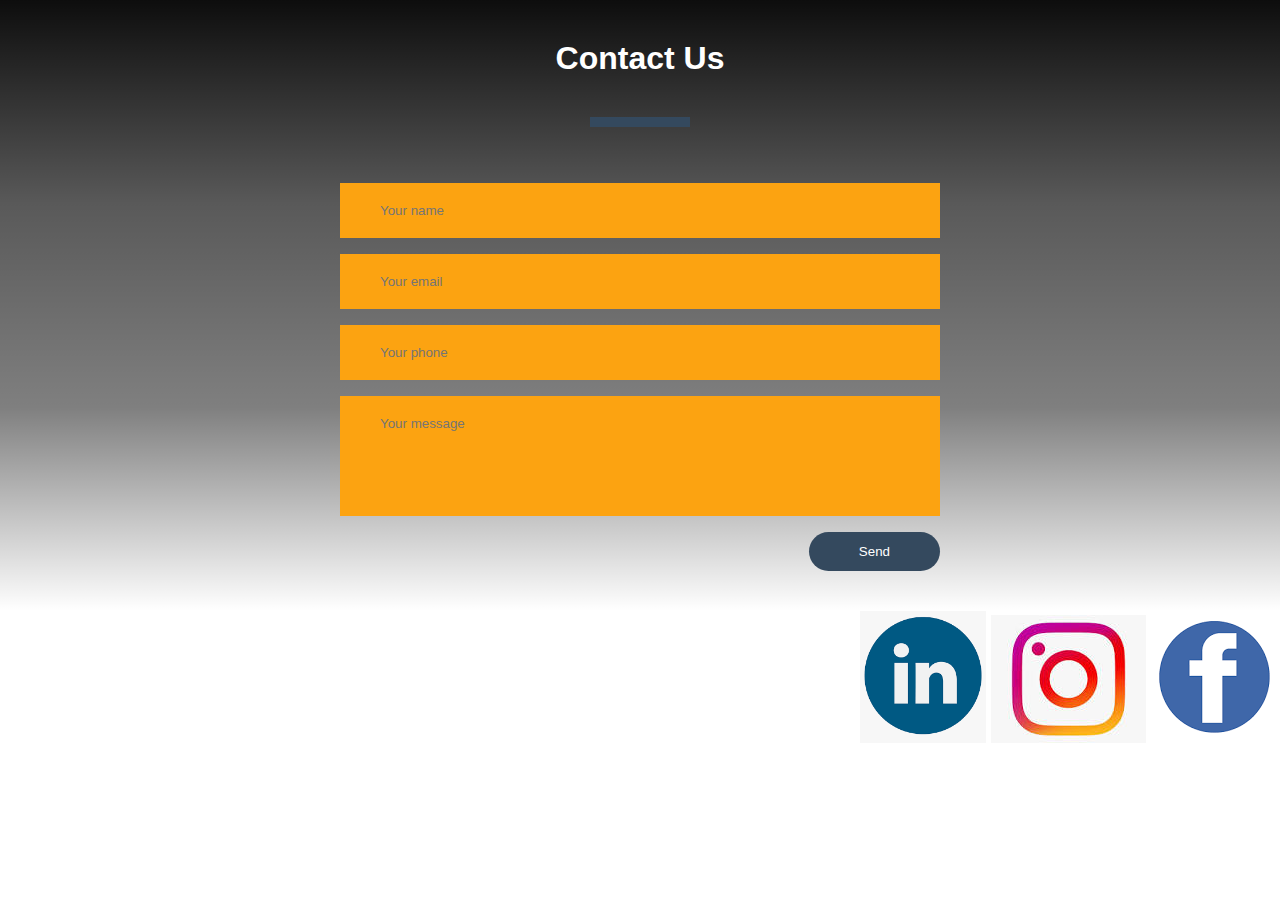
<file: Contact/index.html>
<!DOCTYPE html>
<html lang="en" dir="ltr">
  <head>
    <meta charset="utf-8" />
    <title></title>
    <link rel="stylesheet" href="style.css" />
    <meta name="viewport" content="width=device-width, initial-scale=1" />
  </head>
  <body>
    <div class="contact-section">
      <h1>
        <a href="../index.html" style="text-decoration: none; color: #fff"
          >Contact Us
        </a>
      </h1>
      <div class="border"></div>
      <form class="contact-form" action="index.html" method="post">
        <input type="text" class="contact-form-text" placeholder="Your name" />
        <input
          type="email"
          class="contact-form-text"
          placeholder="Your email"
        />
        <input type="text" class="contact-form-text" placeholder="Your phone" />
        <textarea
          class="contact-form-text"
          placeholder="Your message"
        ></textarea>
        <input type="submit" class="contact-form-btn" value="Send" />
      </form>
    </div>

    <footer>
      <div class="last-footer">
        <img src="../Home/img/download (1).png" style="height: 132px" alt="" />
        <img src="../Home/img/download.jpg" alt="" />
        <img src="../Home/img/download.png" alt="" />
      </div>
    </footer>
  </body>
</html>
</file>
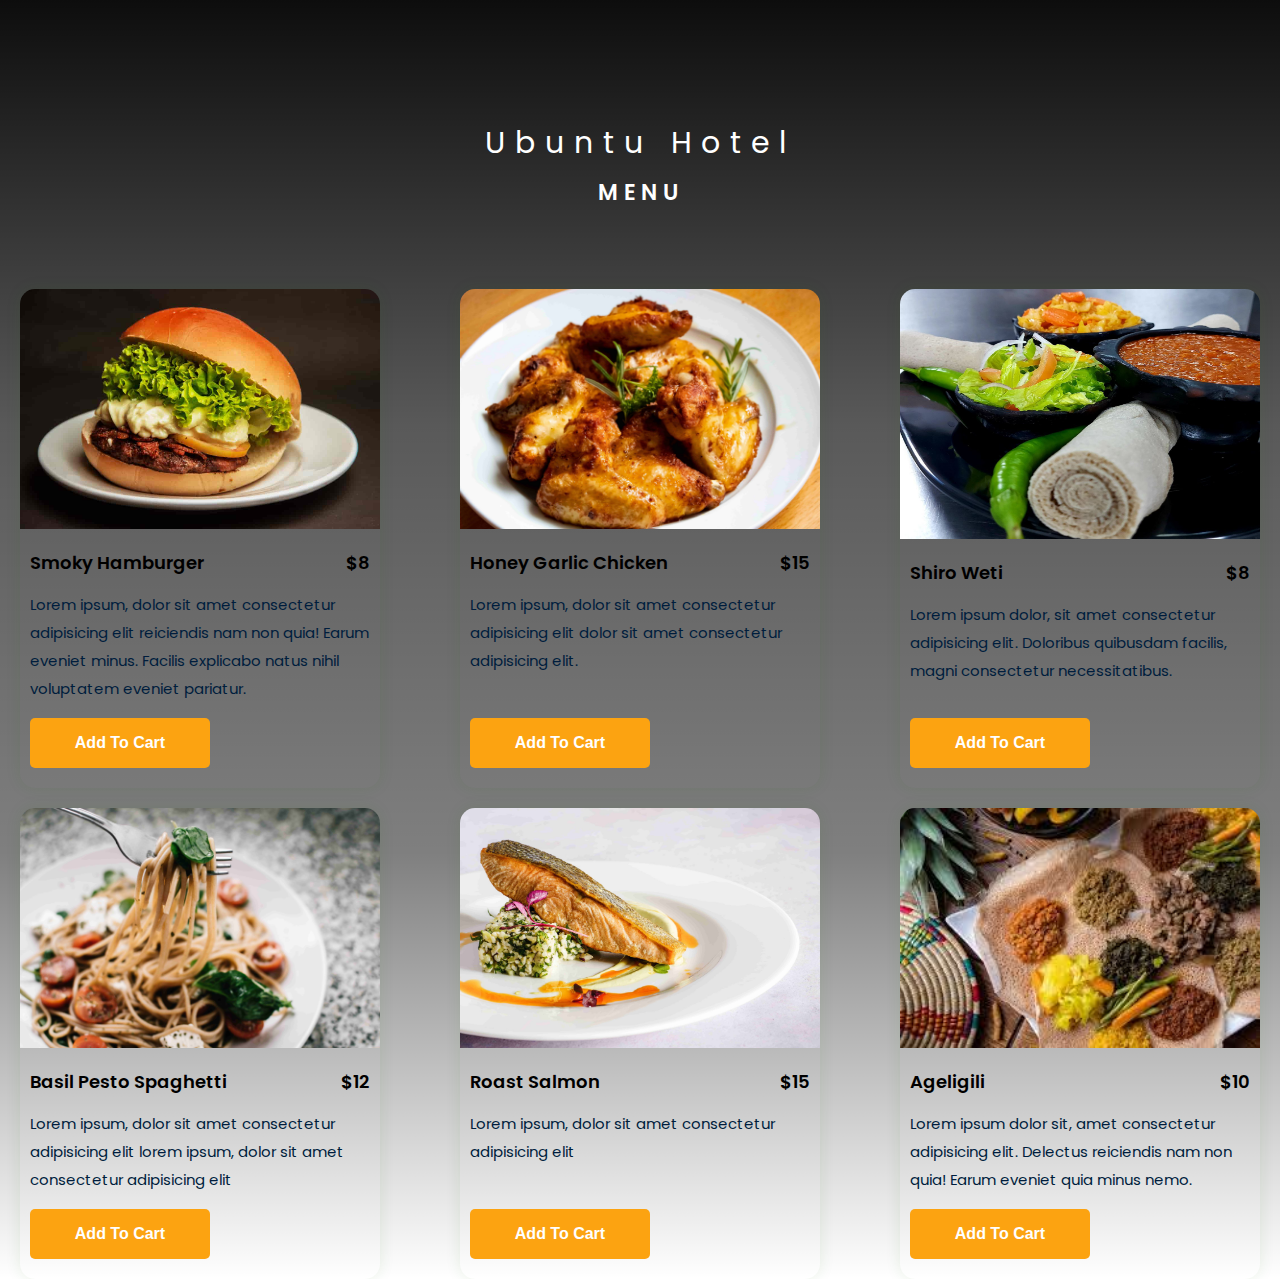
<file: food/index.html>
<!DOCTYPE html>
<html>
  <head>
    <title></title>
    <!--Google Font-->
    <link
      href="https://fonts.googleapis.com/css2?family=Poppins:wght@400;600&display=swap"
      rel="stylesheet"
    />
    <!--Stylesheet-->
    <link rel="stylesheet" href="style.css" />
  </head>
  <body>
    <div class="menu">
      <div class="heading">
        <h1>
          <a href="../index.html" style="text-decoration: none; color: #fff"
            >Ubuntu Hotel</a
          >
        </h1>
        <h3>MENU</h3>
      </div>
      <div class="food-items">
        <img src="burger.jpg" />
        <div class="details">
          <div class="details-sub">
            <h5>Smoky Hamburger</h5>
            <h5 class="price">$8</h5>
          </div>
          <p>
            Lorem ipsum, dolor sit amet consectetur adipisicing elit reiciendis
            nam non quia! Earum eveniet minus. Facilis explicabo natus nihil
            voluptatem eveniet pariatur.
          </p>
          <button>Add To Cart</button>
        </div>
      </div>

      <div class="food-items">
        <img src="chicken.jpeg" />
        <div class="details">
          <div class="details-sub">
            <h5>Honey Garlic Chicken</h5>
            <h5 class="price">$15</h5>
          </div>
          <p>
            Lorem ipsum, dolor sit amet consectetur adipisicing elit dolor sit
            amet consectetur adipisicing elit.
          </p>
          <button>Add To Cart</button>
        </div>
      </div>

      <div class="food-items">
        <img src="two.jpg" style="height: 250px;" / >
        <div class="details">
          <div class="details-sub">
            <h5>Shiro Weti</h5>
            <h5 class="price">$8</h5>
          </div>
          <p>
            Lorem ipsum dolor, sit amet consectetur adipisicing elit. Doloribus
            quibusdam facilis, magni consectetur necessitatibus.
          </p>
          <button>Add To Cart</button>
        </div>
      </div>

      <div class="food-items">
        <img src="Spaghetti.jpeg" />
        <div class="details">
          <div class="details-sub">
            <h5>Basil Pesto Spaghetti</h5>
            <h5 class="price">$12</h5>
          </div>
          <p>
            Lorem ipsum, dolor sit amet consectetur adipisicing elit lorem
            ipsum, dolor sit amet consectetur adipisicing elit
          </p>
          <button>Add To Cart</button>
        </div>
      </div>

      <div class="food-items">
        <img src="salmon.jpeg" />
        <div class="details">
          <div class="details-sub">
            <h5>Roast Salmon</h5>
            <h5 class="price">$15</h5>
          </div>
          <p>Lorem ipsum, dolor sit amet consectetur adipisicing elit</p>
          <button>Add To Cart</button>
        </div>
      </div>

      <div class="food-items">
        <img src="download (1).jpg" />
        <div class="details">
          <div class="details-sub">
            <h5>Ageligili</h5>
            <h5 class="price">$10</h5>
          </div>
          <p>
            Lorem ipsum dolor sit, amet consectetur adipisicing elit. Delectus
            reiciendis nam non quia! Earum eveniet quia minus nemo.
          </p>
          <button>Add To Cart</button>
        </div>
      </div>
    </div>
  </body>
</html>
</file>
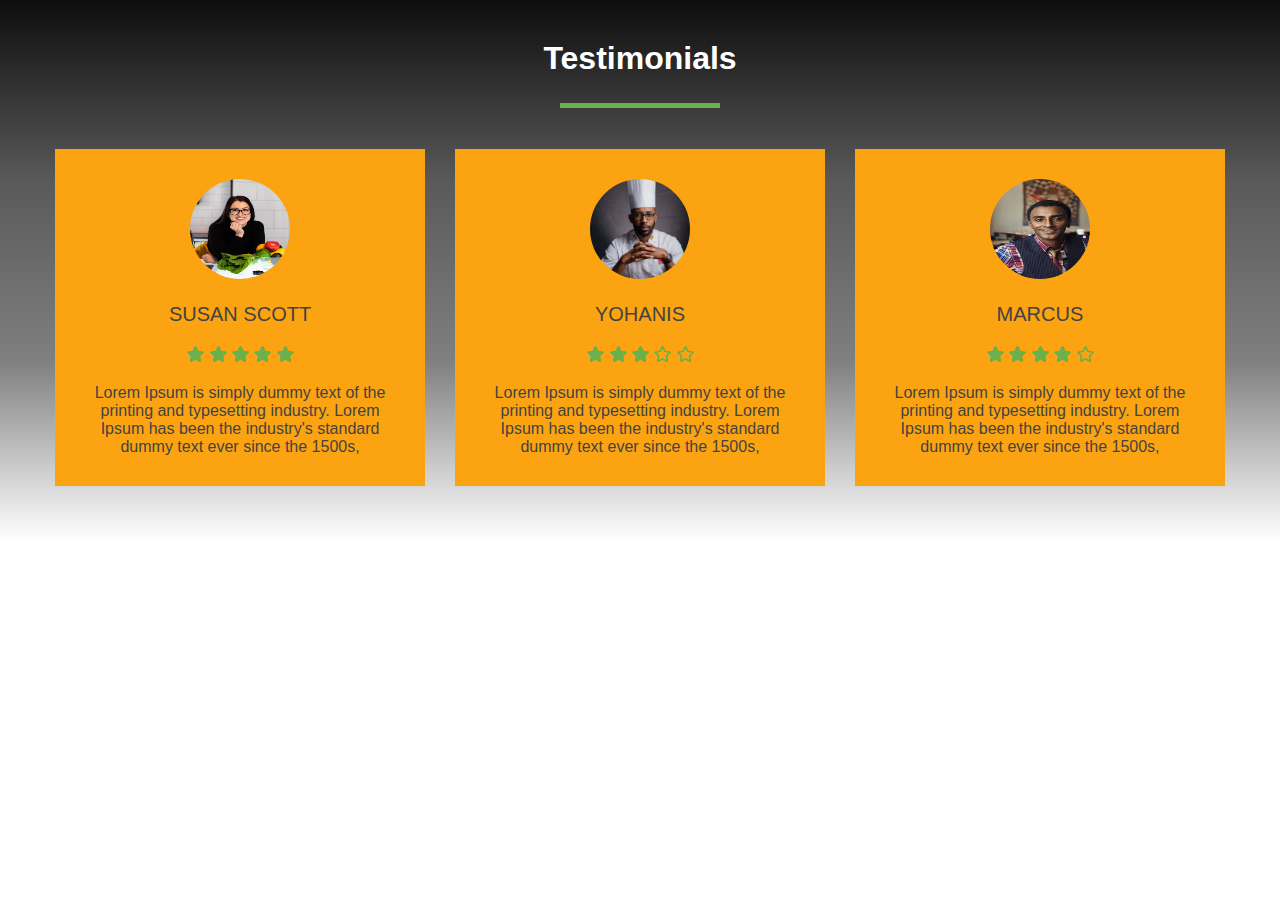
<file: testimonial/index.html>
<!DOCTYPE html>
<html lang="en" dir="ltr">
  <head>
    <meta charset="utf-8">
    <title></title>
    <link rel="stylesheet" href="style.css">
    <meta name="viewport" content="width=device-width, initial-scale=1">
    <link rel="stylesheet" href="https://use.fontawesome.com/releases/v5.5.0/css/all.css">
  <body>

    <div class="testimonials">
      <div class="inner">
        <h1><a href="../index.html" style="text-decoration: none; color:#fff">Testimonials</a></h1>
        <div class="border"><a href="index.html"></a></div>

        <div class="row">
          <div class="col">
            <div class="testimonial">
              <img src="p1.jpg" alt="">
              <div class="name">Susan Scott</div>
              <div class="stars">
                <i class="fas fa-star"></i>
                <i class="fas fa-star"></i>
                <i class="fas fa-star"></i>
                <i class="fas fa-star"></i>
                <i class="fas fa-star"></i>
              </div>

              <p>
                Lorem Ipsum is simply dummy text of the printing and typesetting industry. Lorem Ipsum has been the industry's standard dummy text ever since the 1500s,
              </p>
            </div>
          </div>

          <div class="col">
            <div class="testimonial">
              <img src="p2.jpg" alt="">
              <div class="name">Yohanis</div>
              <div class="stars">
                <i class="fas fa-star"></i>
                <i class="fas fa-star"></i>
                <i class="fas fa-star"></i>
                <i class="far fa-star"></i>
                <i class="far fa-star"></i>
              </div>

              <p>
                Lorem Ipsum is simply dummy text of the printing and typesetting industry. Lorem Ipsum has been the industry's standard dummy text ever since the 1500s,
              </p>
            </div>
          </div>

          <div class="col">
            <div class="testimonial">
              <img src="p3.jpg" alt="">
              <div class="name">Marcus</div>
              <div class="stars">
                <i class="fas fa-star"></i>
                <i class="fas fa-star"></i>
                <i class="fas fa-star"></i>
                <i class="fas fa-star"></i>
                <i class="far fa-star"></i>
              </div>

              <p>
                Lorem Ipsum is simply dummy text of the printing and typesetting industry. Lorem Ipsum has been the industry's standard dummy text ever since the 1500s,
              </p>
            </div>
          </div>
        </div>
      </div>
    </div>

  </body>
</html>
</file>
<file: Contact/style.css>
*{
  margin: 0;
  padding: 0;
  font-family: "montserrat",sans-serif;
}
.contact-section{
  background: linear-gradient(rgba(0, 0, 0, 0.95), rgba(0, 0, 0, 0.65), rgba(0, 0, 0, 0.5), rgba(0, 0, 0, 0)
  );
  background-size: cover;
  padding: 40px 0;
}
.contact-section h1{
  text-align: center;
  color: #ddd;
}
.border{
  width: 100px;
  height: 10px;
  background: #34495e;
  margin: 40px auto;
}

.contact-form{
  max-width: 600px;
  margin: auto;
  padding: 0 10px;
  overflow: hidden;
}

.contact-form-text{
  display: block;
  width: 100%;
  box-sizing: border-box;
  margin: 16px 0;
  border: 0;
  background: #fca311;
  padding: 20px 40px;
  outline: none;
  color: #ddd;
  transition: 0.5s;
}
.contact-form-text:focus{
  box-shadow: 0 0 10px 4px #34495e;
}
textarea.contact-form-text{
  resize: none;
  height: 120px;
}
.contact-form-btn{
  float: right;
  border: 0;
  background: #34495e;
  color: #fff;
  padding: 12px 50px;
  border-radius: 20px;
  cursor: pointer;
  transition: 0.5s;
}
.contact-form-btn:hover{
  background: #2980b9;
}
.last-footer{
  float: right;
}
</file>
<file: food/style.css>
*{
    padding: 0;
    margin: 0;
    box-sizing: border-box;
}
body{
    background : linear-gradient( rgba(0, 0, 0, 0.95), rgba(0, 0, 0, 0.65), rgba(0, 0, 0, 0.5), rgba(0, 0, 0, 0));
    font-family: 'Poppins',sans-serif;
}
.menu{
    padding: 0;
    display: grid;
    grid-template-columns: repeat( auto-fit, minmax(350px,1fr));
    grid-gap: 20px 40px;
}
.heading{
    background: rgba(0, 0, 0, 0.95), rgba(0, 0, 0, 0.65), rgba(0, 0, 0, 0.5), rgba(0, 0, 0, 0);
    color: #ffffff;
    margin-bottom: 30px;
    padding: 120px 0 30px 0;
    grid-column: 1/-1;
    text-align: center;
}
.heading>h1{
    font-weight: 400;
    font-size: 30px;
    letter-spacing: 10px;
    margin-bottom: 10px;
}
.heading>h3{
    font-weight: 600;
    font-size: 22px;
    letter-spacing: 5px;
}
.food-items{
    display: grid;
    position: relative;
    grid-template-rows: auto 1fr;
    border-radius: 15px;
    box-shadow: 0 0 15px rgba(43, 116, 20, 0.1);
    margin: 0 20px;
}
.food-items img{
    position: relative;
    width: 100%;
    border-radius: 15px 15px 0 0;
}

.details{
    padding: 20px 10px;
    display: grid;
    grid-template-rows: auto 1fr 50px;
    grid-row-gap: 15px;
}
.details-sub{
    display: grid;
    grid-template-columns: auto auto;
}
.details-sub>h5{
    font-weight: 600;
    font-size: 18px;
}
.price{
    text-align: right;
}
.details>p{
    color: #001d3d;
    font-size: 15px;
    line-height: 28px;
    font-weight: 400;
    align-self: stretch;
}
.details>button{
    background-color:#fca311;
    border: none;
    color: #ffffff;
    font-size: 16px;
    font-weight: 600;
    border-radius: 5px;
    width: 180px;
}
</file>
<file: testimonial/style.css>
*{
  margin: 0;
  padding: 0;
  font-family: "montserrat",sans-serif;
}
.testimonials{
  padding: 40px 0;
  background: linear-gradient(rgba(0, 0, 0, 0.95), rgba(0, 0, 0, 0.65), rgba(0, 0, 0, 0.5), rgba(0, 0, 0, 0)
  );
  color: #434343;
  text-align: center;
}
.inner{
  max-width: 1200px;
  margin: auto;
  overflow: hidden;
  padding: 0 20px;
}

.border{
  width: 160px;
  height: 5px;
  background: #6ab04c;
  margin: 26px auto;
}

.row{
  display: flex;
  flex-wrap: wrap;
  justify-content: center;
}
.col{
  flex: 33.33%;
  max-width: 33.33%;
  box-sizing: border-box;
  padding: 15px;
}
.testimonial{
  background: #fca311;
  padding: 30px;
}
.testimonial img{
  width: 100px;
  height: 100px;
  border-radius: 50%;
}
.name{
  font-size: 20px;
  text-transform: uppercase;
  margin: 20px 0;
}
.stars{
  color: #6ab04c;
  margin-bottom: 20px;
}


@media screen and (max-width:960px) {
.col{
  flex: 100%;
  max-width: 80%;
}
}

@media screen and (max-width:600px) {
.col{
  flex: 100%;
  max-width: 100%;
}
}
</file>
